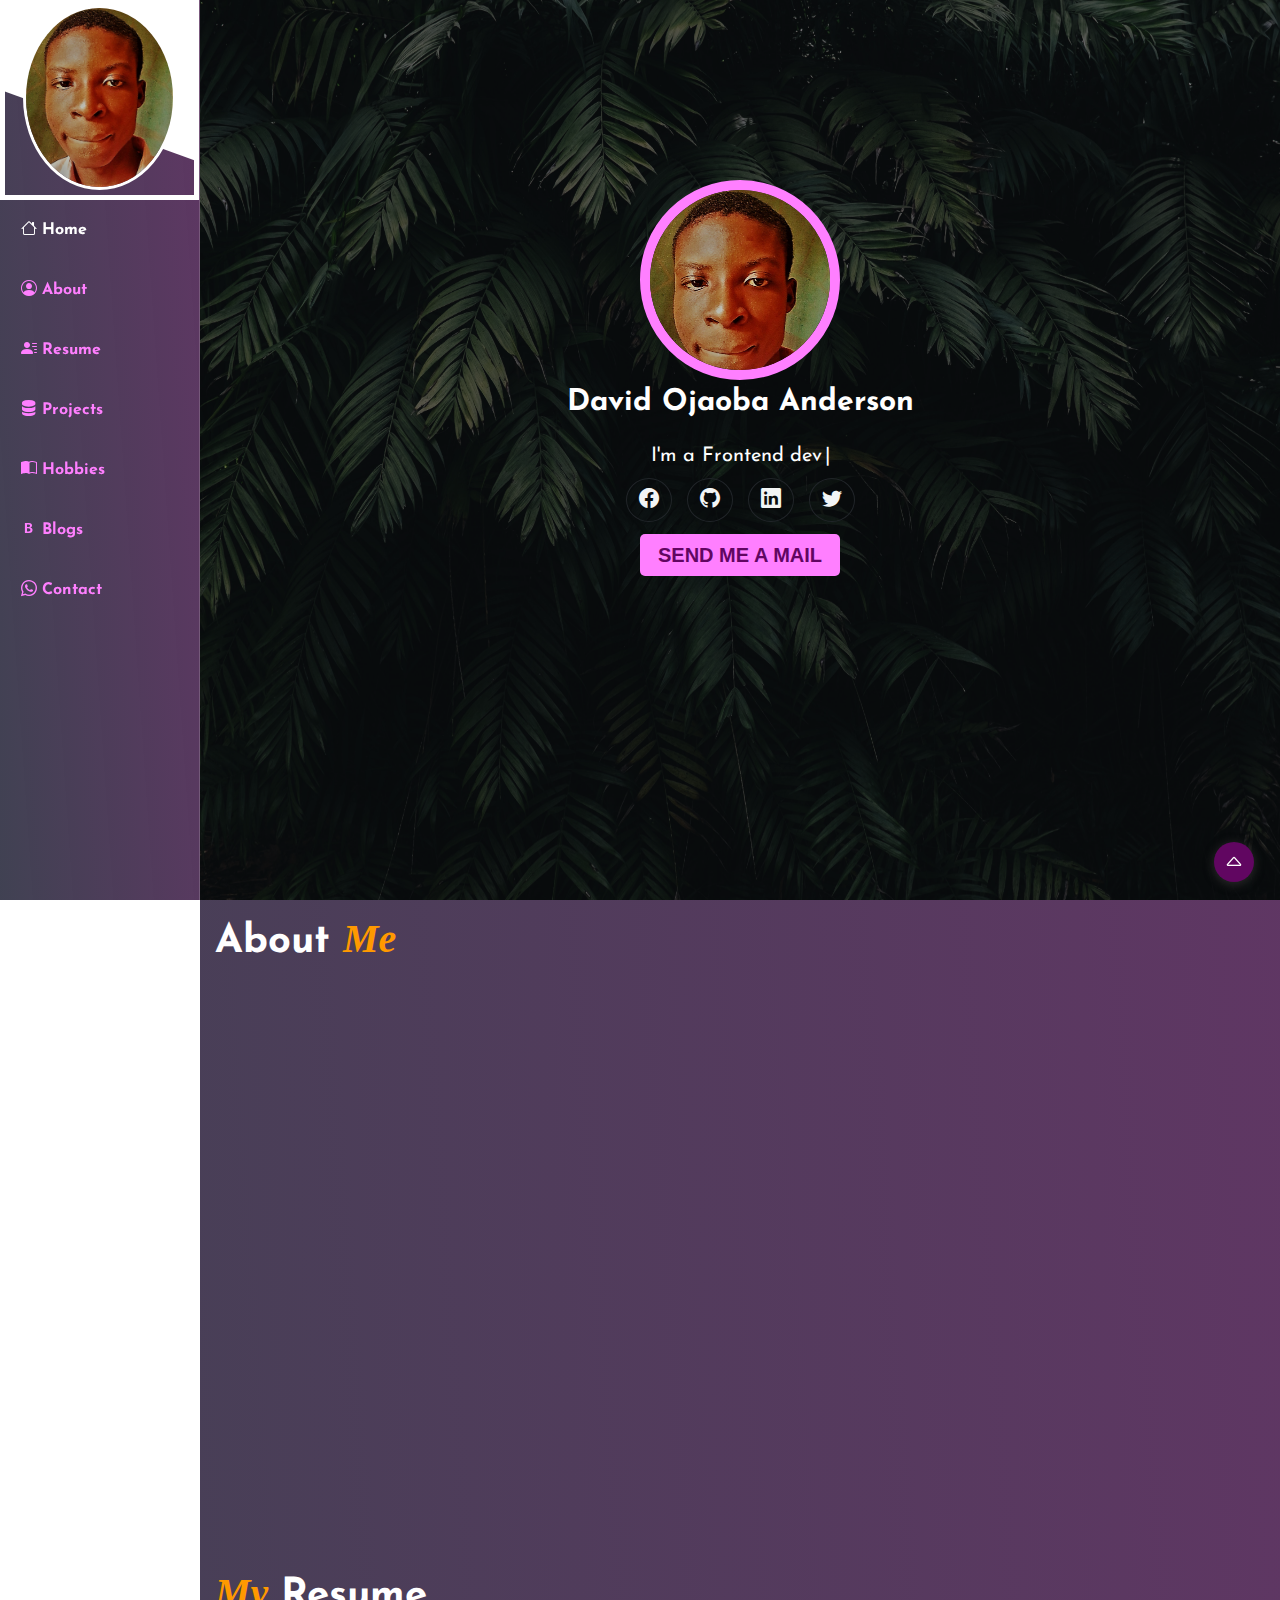
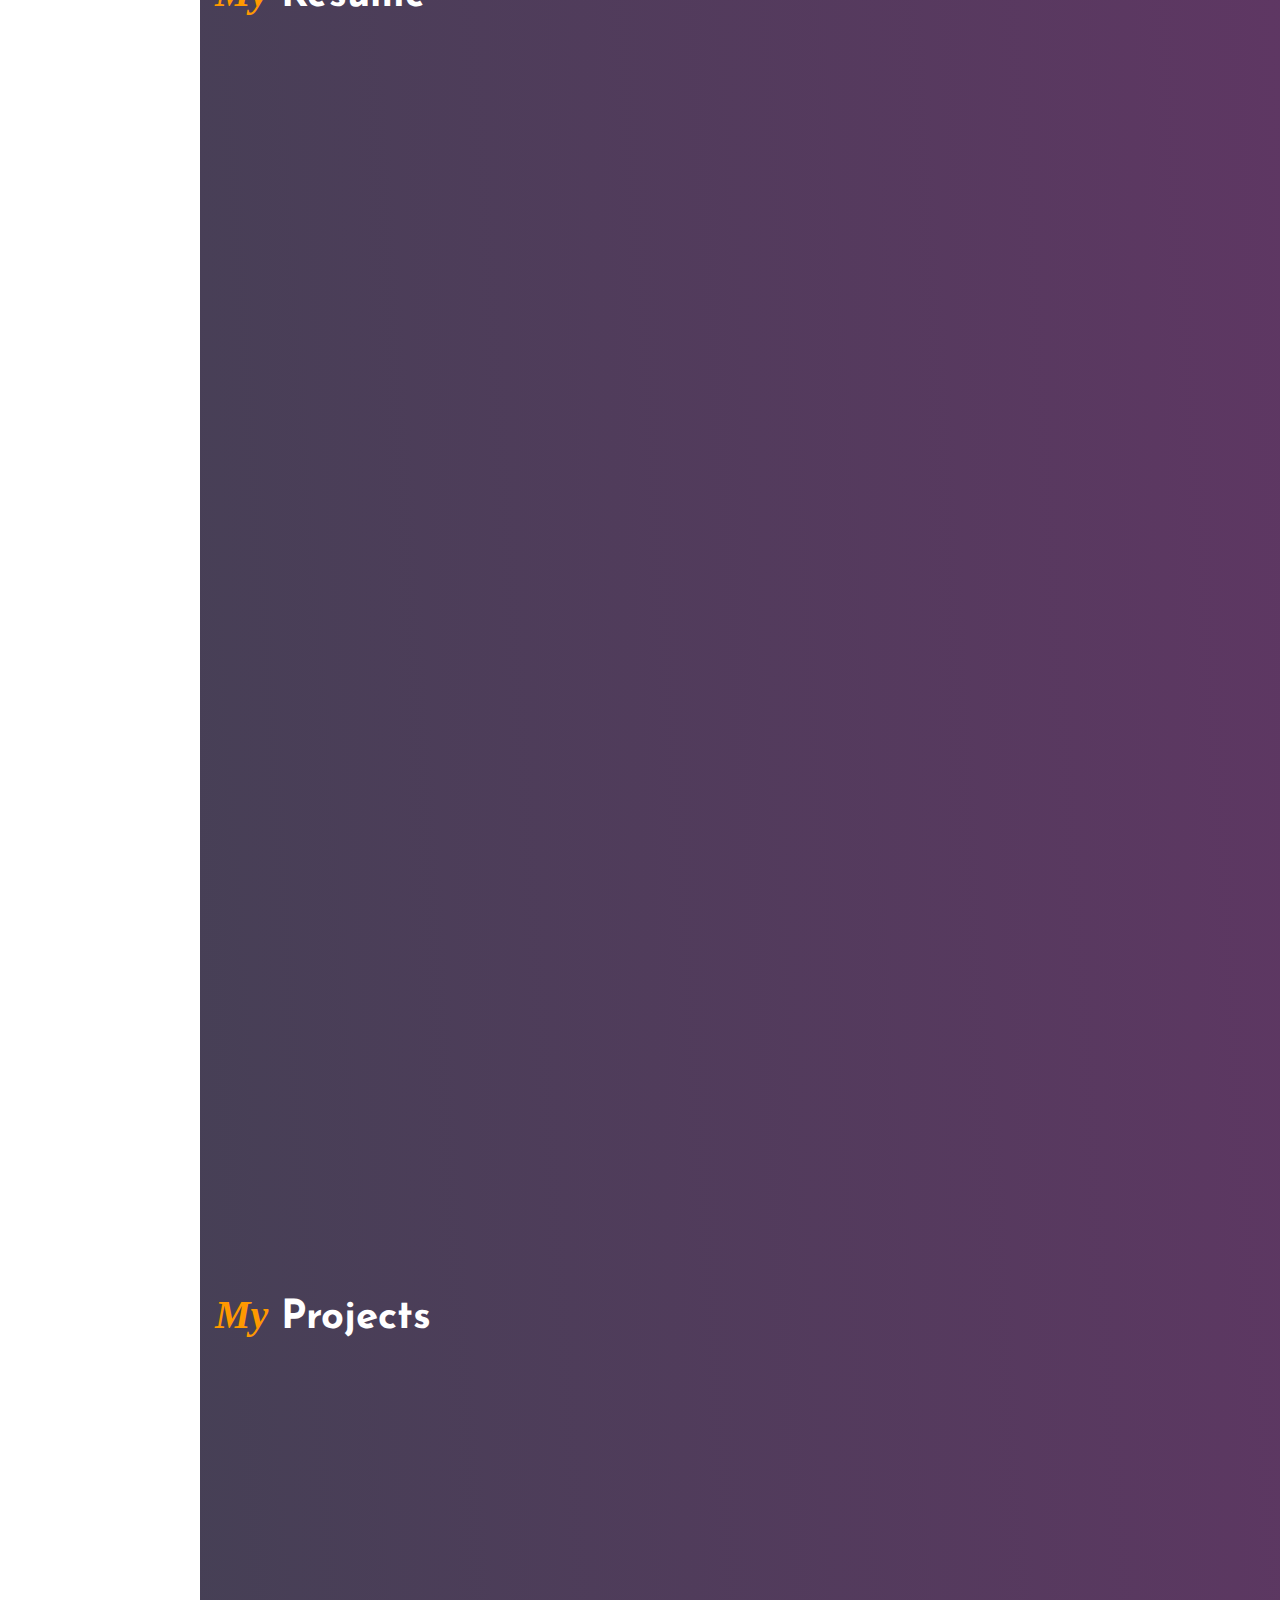
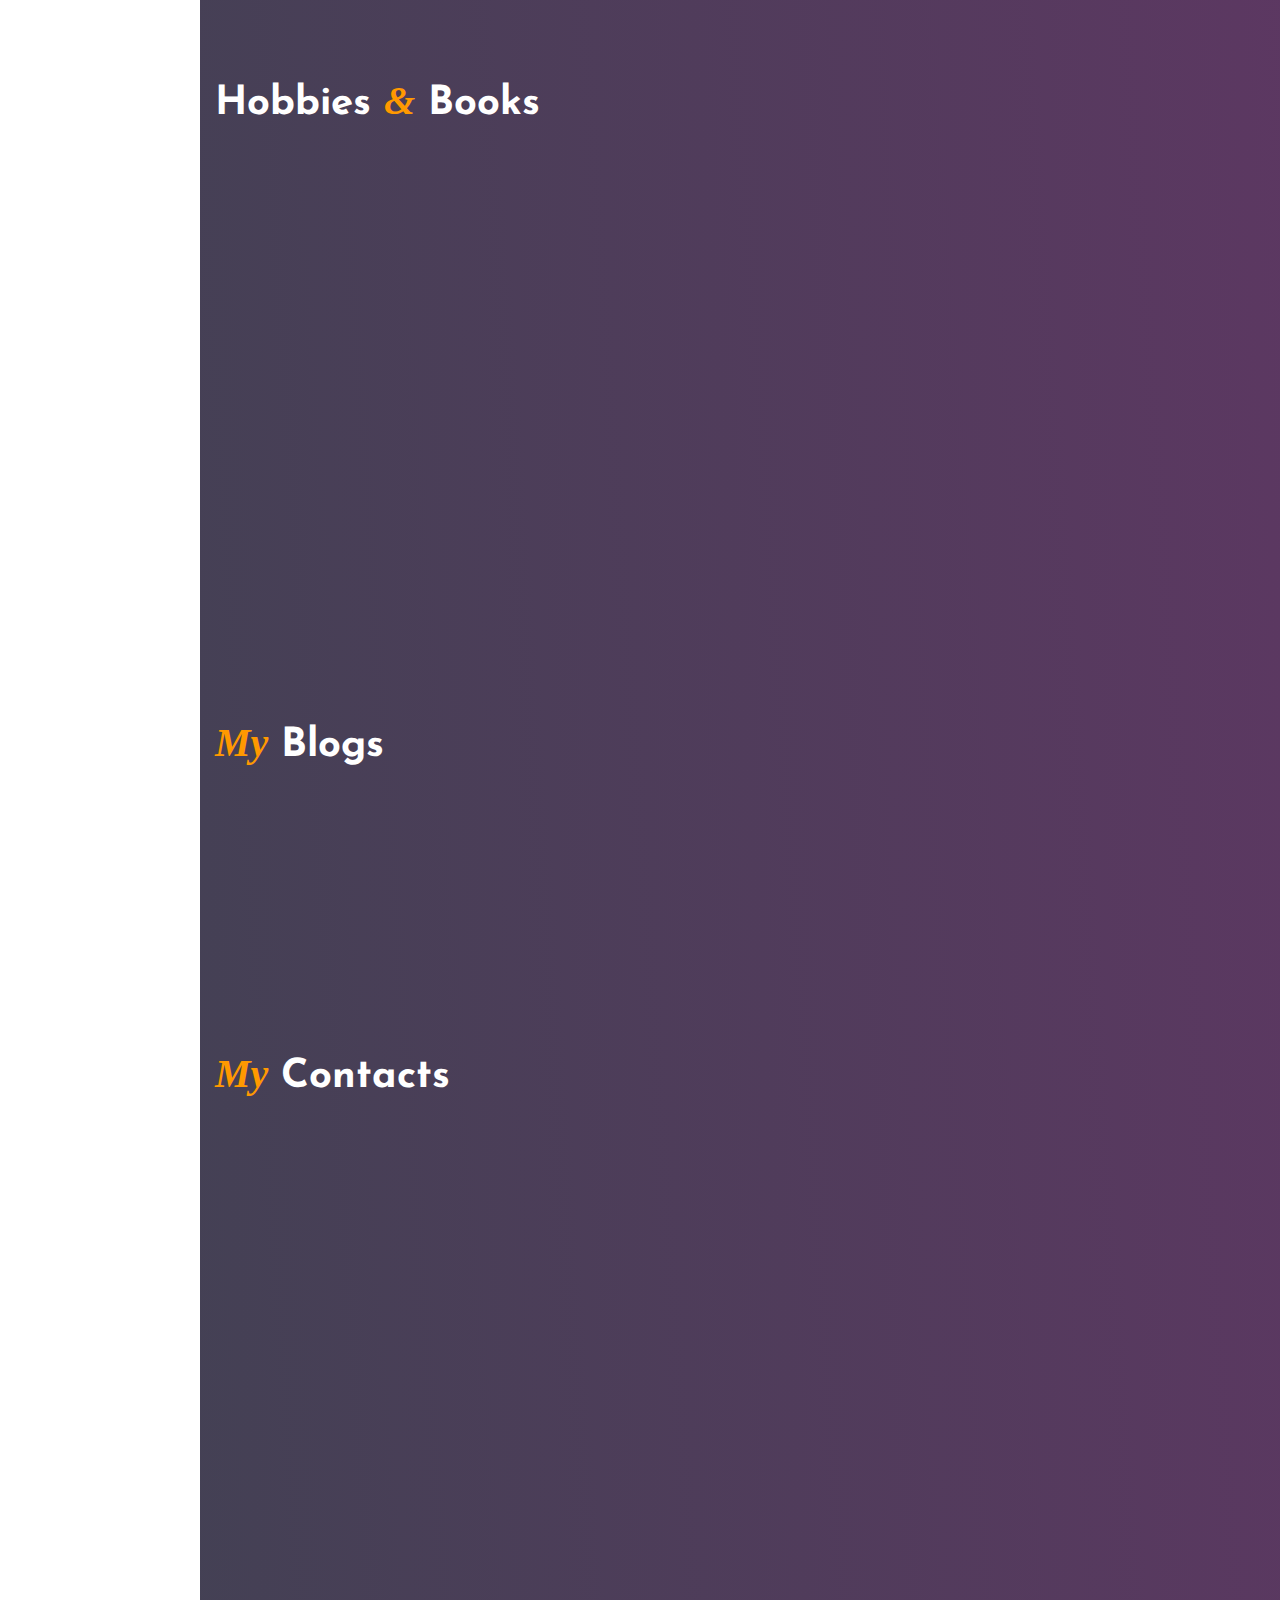
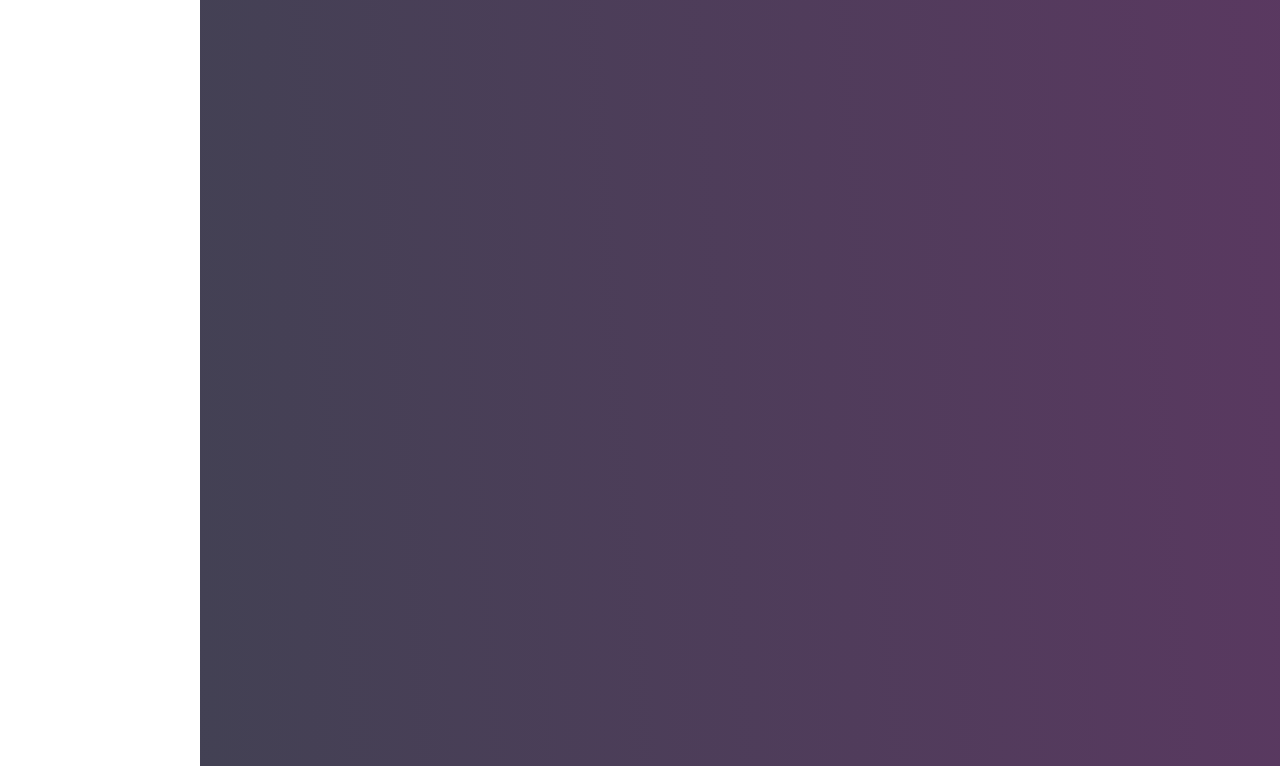
<file: index.html>
<!doctype html>
<html lang="en-us">
    <head>
        <meta charset="utf-8">
        <meta name="viewport" content="width=device-width, initial-scale=1">
        <meta http-equiv="X-UA-Compatible" content="IE=edge,chrome=1" />
        <script src="js/jquery.js"></script>
        <link rel="stylesheet" href="https://cdn.jsdelivr.net/npm/bootstrap@4.6.2/dist/css/bootstrap.min.css">
        <link rel="stylesheet" href="https://cdn.jsdelivr.net/npm/bootstrap-icons@1.10.3/font/bootstrap-icons.css">
        <link href="https://fonts.googleapis.com/css2?family=Roboto:wght@100&display=swap" rel="stylesheet">
        <script src="https://cdn.jsdelivr.net/npm/popper.js@1.16.1/dist/umd/popper.min.js"></script>
        <link rel="stylesheet" href="css/myWebpage.css">
        <link rel="stylesheet" href="css/animation.css">
        <link rel="apple-touch-icon" sizes="180x180" href="favicon_io/apple-touch-icon.png">
        <link rel="icon" type="image/png" sizes="32x32" href="favicon_io/favicon-32x32.png">
        <link rel="icon" type="image/png" sizes="16x16" href="favicon_io/favicon-16x16.png">
        <link rel="manifest" href="/site.webmanifest">
        <title rel="icon" >David Anderson</title>

    
    </head>
    <body data-spy="scroll" data-target="#myScrollspy" data-offset="1">
       

        

                <div class="container-fluid">
                  <div class="row">
                      <nav class="nave" id="myScrollspy">
                        <div class="side-card zoomIn">
                          <img src="pics/david picture.jpg" alt="David Anderson">
                        </div>
                        <div class="shape"></div>
                      <ul class="nav nav-pills flex-column">

                        <li class="nav-item slideIn">
                            <a class="nav-link" href="#home"><i class="bi bi-house"> </i> Home</a>
                          </li>

                        <li class="nav-item slideIn">
                          <a class="nav-link active" href="#aboutme"><i class="bi bi-person-circle"> </i> About</a>
                        </li>

                        <li class="nav-item slideIn">
                            <a class="nav-link" href="#resume"><i class="bi bi-person-lines-fill"> </i> Resume</a>
                          </li>

                          <li class="nav-item slideIn">
                            <a class="nav-link" href="#projects"><i class="bi bi-server"> </i> Projects</a>
                          </li>

                          <li class="nav-item slideIn">
                            <a class="nav-link" href="#hobbies"><i class="bi bi-book-half"> </i> Hobbies</a>
                          </li>

                          <li class="nav-item slideIn">
                            <a class="nav-link" href="#blog"><i class="bi bi-type-bold"> </i> Blogs</a>
                          </li>

                          <li class="nav-item slideIn">
                            <a class="nav-link" href="#contact"><i class="bi bi-whatsapp"> </i> Contact</a>
                          </li>

                      </ul>
                    </nav>
                    <div class="body">
                      <button type="button" class="btn  overflow-btn" id="menu"><i class="bi bi-list"></i></button>
                      <button type="button" class="btn  overflow-btn" id="back-to-top"><a href="#home" style="display: block;"><i class="bi bi-caret-up"></i></a></button>
           
                        <div id="home" class="header">
                          <img src="pics/pexels-cátia-matos.jpg" alt="green life background" class="header-bg">
                         <div class="cover">
                           <div class="card zoomIn">
                            <img src="pics/david picture.jpg" alt="David Anderson">
                           </div>
                           <p  class="name zoomIn" style="text-transform: capitalize;">David ojaoba anderson</p>
                           <span class="animated-text zoomIn">I'm a 
                            <span class="typewritedText"></span>
                          </span>
                           
                           <div class="links">
                            <a href="target" type="button" class="btn zoomIn"><i class="bi bi-facebook links-i"></i></a>
                           <a href="target" type="button" class="btn zoomIn" ><i class="bi bi-github links-i"></i></a>
                          <a href="target" type="button" class="btn zoomIn" ><i class="bi bi-linkedin links-i"></i></a>
                          <a href="target" type="button" class="btn zoomIn" ><i class="bi bi-twitter links-i"></i></a>
                          <br>
                         
                          <a type="btn" class="">
                            <span>
                            <b>Send me a mail</b> 
                            <i class="bi bi-envelope"></i>
                            </span>
                          </a>
                         
                        </div>
                            </div>
                        </div>   

                      <section id="aboutme">
                        <h1 >About <span>Me</span></h1>
                        <div class="big-container">
                        <img src="pics/david picture.jpg" class="aboutMeImg zoomIn " alt="David anderson" width="200"/>

                        <div class="slideIn content">If there's anything that will keep me going, its my curiosity and passion, <br>
                          I feel defeated when I back down, being a perfectionist I'll most likely keep at it until I get desired
                          results.
                        </div><br>
                        <div class="slideIn content">
                          <p class=""><i class="bi bi-envelope-at-fill"></i>  davidans2000@gmail.com</p>
                          <p class=""><i class="bi bi-geo-alt-fill"></i>  Lagos</p>
                          <p class=""><i class="bi bi-buildings-fill"></i>  University Of Lagos</p>
                          <p class=""><i class="bi bi-mortarboard-fill"></i>  Bsc. Political Science</p>
                        </div>
                        </div>
                     </section>

                      <section id="resume">
                        <h1><span>My</span> Resume</h1>
                        <div class="big-container">
                           <div class="slideIn content">
                             <h2>Education</h2>
                               <div class="card-flex zoomIn" >
                                 <span class="svgTitle"></span>
                                     <h4> Jan, 2020 - date</h4>
                                     <span class="svgHandle"></span>
                                        <p>
                                         BS.c Political Science University Of Lagos
                                        </p>
                               </div>
                           </div>
                           <div class="slideIn content">
                             <h2>Experience</h2>
                               <div class="card-flex zoomIn">
                                 <span class="svgTitle"></span>
                                   <h4> Mar, 2021 - Date</h4>
                                     <span class="svgHandle"></span>
                                      <p><b>Upwork </b> <span>Freelancer</span>
                                      </p>
                                </div>

                                <div class="card-flex zoomIn">
                                  <span class="svgTitle"></span>
                                    <h4> Mar - may 2020 </h4>
                                   
                                      <span class="svgHandle"></span>
                                       <p><b>Imade Technologies  </b>
                                        <span>Web development Instructor</span>
                                       </p>
                                 </div>
                            </div>
                            <!--languages-->
                            <div class="slideIn content">
                              <h2>Languages</h2>

                                <div class="card-flex zoomIn">
                                      <span class="svgHandle"></span>
                                       <p><b>HTML </b> <span>Great</span></p>
                                 </div>
                                 <div class="card-flex zoomIn">
                                  <span class="svgHandle"></span>
                                   <p><b>CSS </b> <span>Great</span></p>
                             </div>
                              <div class="card-flex zoomIn">
                                      <span class="svgHandle"></span>
                                       <p><b>JQuery </b> <span>Good</span></p>
                                 </div>
                                 <div class="card-flex zoomIn">
                                  <span class="svgHandle"></span>
                                   <p><b>Javascript </b> <span>Great</span></p>
                             </div>
                                <div class="card-flex zoomIn">
                                 <span class="svgHandle"></span>
                                  <p><b>TypeScript </b> <span>Basic</span></p>
                                 </div>
                                 <div class="card-flex zoomIn">
                                  <span class="svgHandle"></span>
                                   <p><b>C programming </b> <span>Basic</span></p>
                              </div>

                             </div>
                             <!--framework-->
                             <div class="slideIn content">
                              <h2>Framework</h2>

                                 <div class="card-flex zoomIn">
                                  <span class="svgHandle"></span>
                                   <p><b>Angular </b> <span>Good</span></p>
                             </div>
                              <div class="card-flex zoomIn">
                                      <span class="svgHandle"></span>
                                       <p><b>React Js </b> <span>Basic</span></p>
                                 </div>

                             </div>
                             <!--other tools-->
                             <div class="slideIn content">
                              <h2>Other Tools</h2>

                                <div class="card-flex zoomIn">
                                      <span class="svgHandle"></span>
                                       <p><b>Figma </b> <span>Basic</span></p>
                                 </div>
                                 <div class="card-flex zoomIn">
                                  <span class="svgHandle"></span>
                                   <p><b>Git </b> <span>Good</span></p>
                             </div>
                              <div class="card-flex zoomIn">
                                      <span class="svgHandle"></span>
                                       <p><b>Cordova </b> <span>Basic</span></p>
                                 </div>
                                 <div class="card-flex zoomIn">
                                  <span class="svgHandle"></span>
                                   <p><b>Illustrator </b> <span>Great</span></p>
                             </div>
                             <div class="card-flex zoomIn">
                              <span class="svgHandle"></span>
                               <p><b>Corel Draw </b> <span>Great</span></p>
                         </div>
                         <div class="card-flex zoomIn">
                                  <span class="svgHandle"></span>
                                   <p><b>Photoshop </b> <span>Basic</span></p>
                             </div>

                             </div>
                             <!--knowledge-->
                             <div class="slideIn content">
                              <h2>knowledge</h2>

                                <div class="card-flex zoomIn">
                                      <span class="svgHandle"></span>
                                       <p><b> Shell (CLI) </b> </p>
                                 </div>
                                 <div class="card-flex zoomIn">
                                  <span class="svgHandle"></span>
                                   <p><b>Operating System (Windows and Ubuntu) </b> </p>
                             </div>
                              

                             </div>

                        </div>
                      </section>
                      <section id="projects">
                        <h1><span>My</span> Projects</h1>
                        <div class="project-window">

                        <div class="zoomIn content">
                          <a href="#">
                          <img src="pics/david picture.jpg" alt="alt-tetxt"/>
                         <p>
                              Javascript Calculator
                         </p>
                          </a>
                        </div>

                        <div class="zoomIn content">
                          <a href="#">
                          <img src="pics/david picture.jpg" alt="alt-tetxt"/>
                         <p>
                              Game of Matrix
                         </p>
                          </a>
                        </div>

                        <div class="zoomIn content">
                          <a href="#">
                          <img src="pics/david picture.jpg" alt="alt-tetxt"/>
                         <p>
                              Mini Ecomerce Website with Angular
                         </p>
                          </a>
                        </div>

                        <div class="zoomIn content">
                          <a href="#">
                          <img src="pics/david picture.jpg" alt="alt-tetxt"/>
                         <p>
                              URL Tracker extension for browsers
                         </p>
                          </a>
                        </div>

                        <div class="zoomIn content">
                          <a href="#">
                          <img src="pics/david picture.jpg" alt="alt-tetxt"/>
                         <p>
                             Tik Tak Toe
                         </p>
                          </a>
                        </div>

                        </div>
                      
                      </section>

                      <section id="hobbies">
                        <h1>Hobbies <span>&</span> Books</h1>
                        <div class="hobbies-holder">
                          <div class="slideIn content">
                            <h2>Hobbies</h2>

                              <div class="hobbies-flex zoomIn">
                                    <span class="svgHandle"></span>
                                     <p>coding</p>
                               </div>
                               <div class="hobbies-flex zoomIn">
                                <span class="svgHandle"></span>
                                 <p>reading</p>
                           </div>
                           <div class="hobbies-flex zoomIn">
                            <span class="svgHandle"></span>
                             <p>designing</p>
                       </div>
                       <div class="hobbies-flex zoomIn">
                        <span class="svgHandle"></span>
                         <p>watching movies</p>
                   </div>
                           </div>

                           <div class="slideIn content">
                            <h2>Books</h2>

                              <div class="hobbies-flex zoomIn">
                                    <span class="svgHandle"></span>
                                     <a href="#">21 Irefutable Laws of Leadership - John Maxwell</a>
                               </div>
                               <div class="hobbies-flex zoomIn">
                                <span class="svgHandle"></span>
                                 <a href="#">Think and Grow Rich</a>
                           </div>
                           <div class="hobbies-flex zoomIn">
                            <span class="svgHandle"></span>
                             <a href="#">Radical Cross - A.W Tozer</a>
                       </div>
                       
                              
                           </div>

                        </div>
                      </section>

                      <section id="blog">
                        <h1><span>My</span> Blogs</h1>
                        <div class="slideIn content">
                           <div class="project-window">
                            <span class="project-item">1</span>
                            <span class="project-item">2</span>
                            <span class="project-item">3</span>
                            <span class="project-item">4</span>
                            <span class="project-item">5</span>
                          </div>
                        </div>
                      </section>

                      <section id="contact">
                        <h1><span>My</span> Contacts </h1>
                        <div class="contact-holder">

                        <div class="slideIn content">
                         <a href="#"><i class="bi bi-twitter"></i>
                        <p>davidans</p>
                        </a>
                        </div>

                        <div class="slideIn content">
                          <a href="#"><i class="bi bi-facebook"></i>
                            <p>davidans</p>
                          </a>
                         </div>

                         <div class="slideIn content">
                          <a href="https://linkedin.com/in/danderson2000"><i class="bi bi-linkedin"></i><p>davidans</p></a>
                         </div>

                         <div class="slideIn content">
                          <a href="https://whatsapp.com/dl/"><i class="bi bi-whatsapp"></i><p>Chat me</p></a>
                         </div>

                         <div class="slideIn content">
                          <a href="#"><i class="bi bi-envelope-at-fill"></i><p>davidans</p></a>
                         </div>
 
 
                        </div>
                      </section>

        
                       </div>
                  </div>
                </div>
    

    </body>
    <script src="https://cdn.jsdelivr.net/npm/bootstrap@4.6.2/dist/js/bootstrap.bundle.min.js"></script>
    <script src="js/scrollfade-0.1.js"></script>
    <script src="js/typewriter.js"></script>
    <script src="js/myWebpage.js"></script>
</html>
</file>
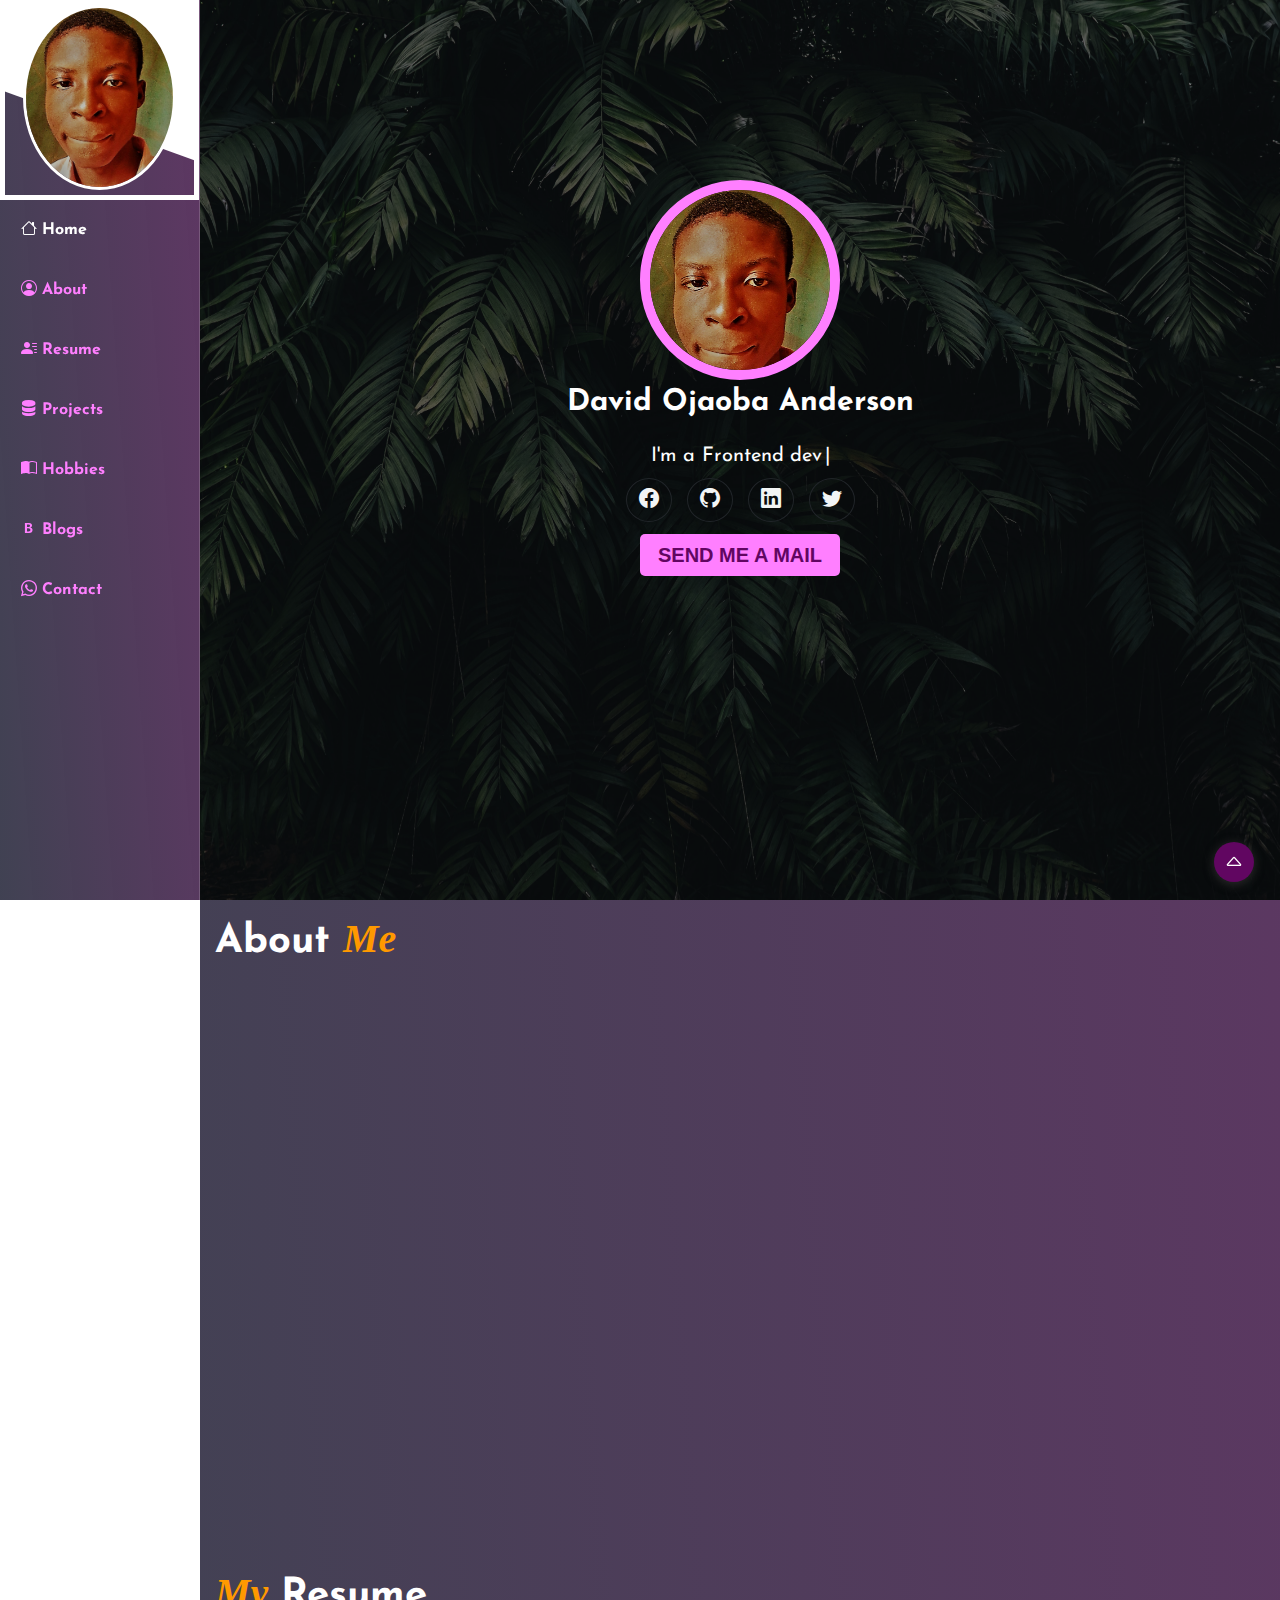
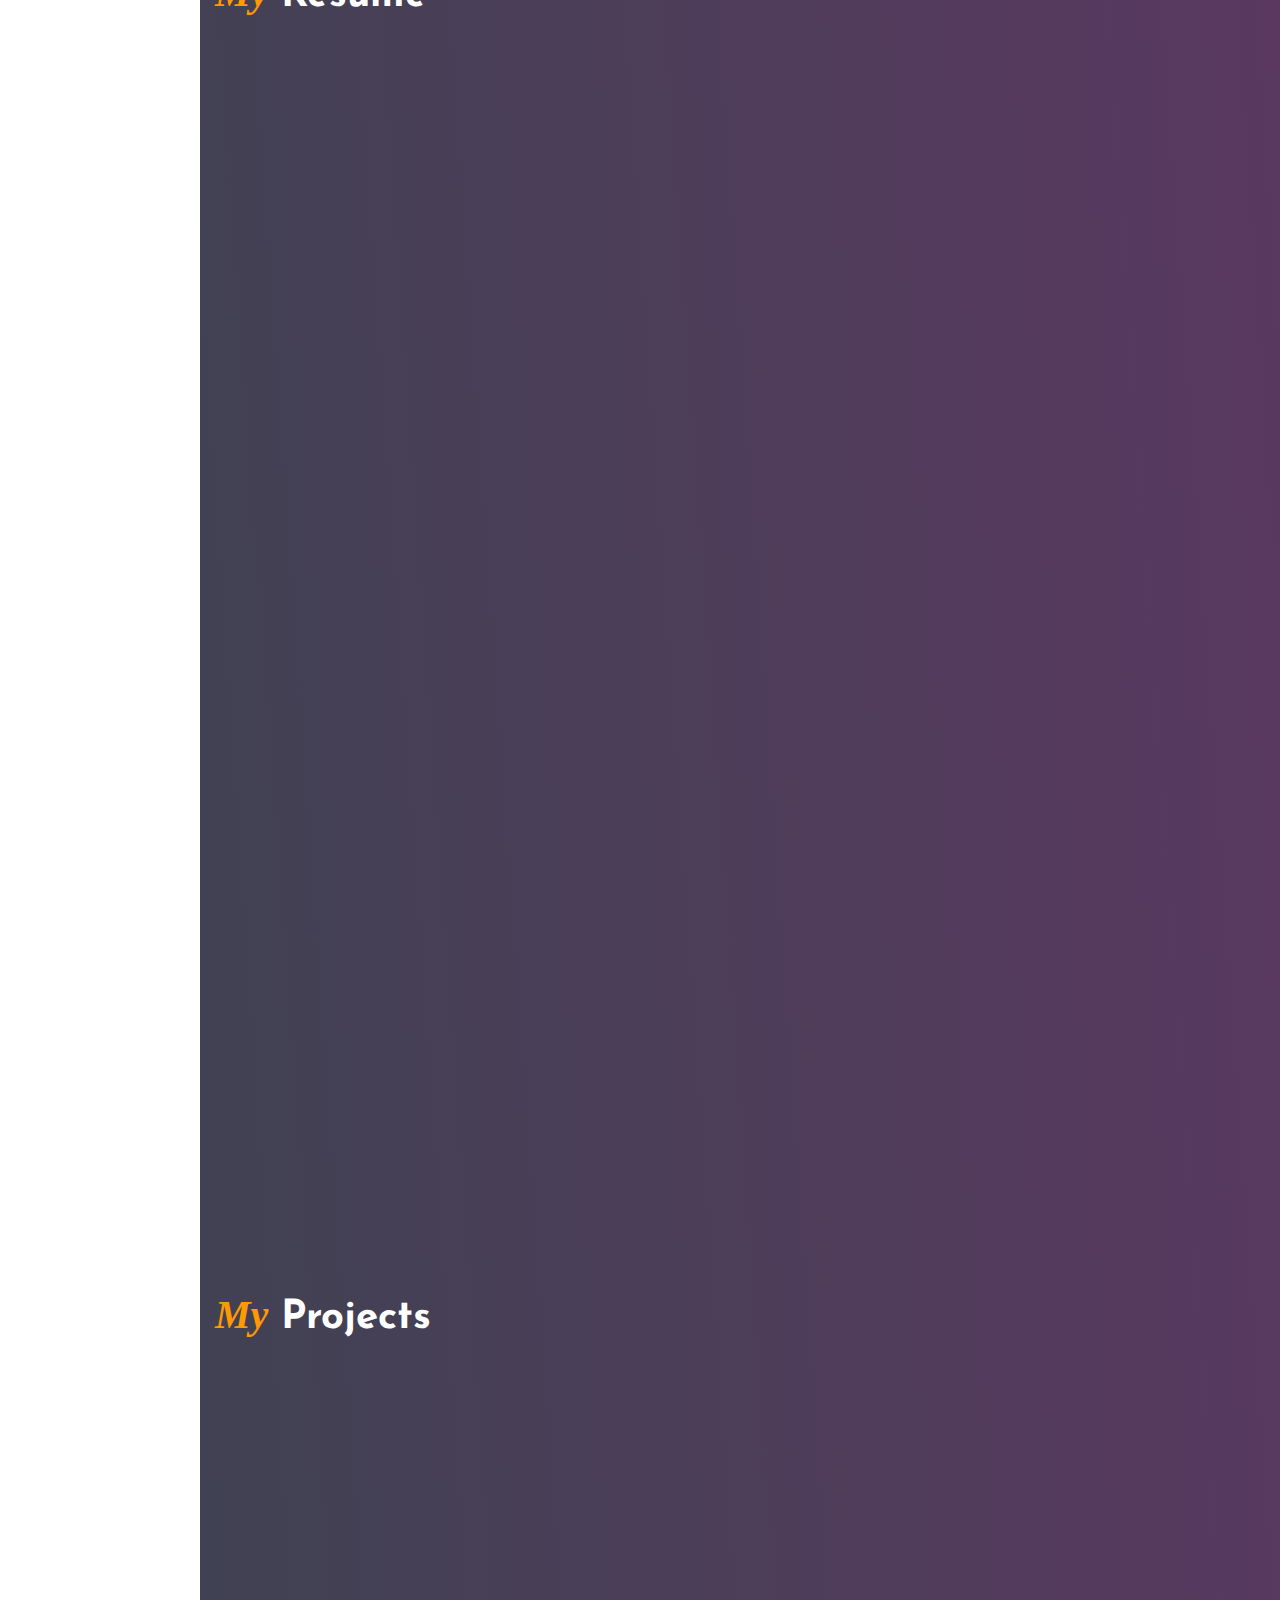
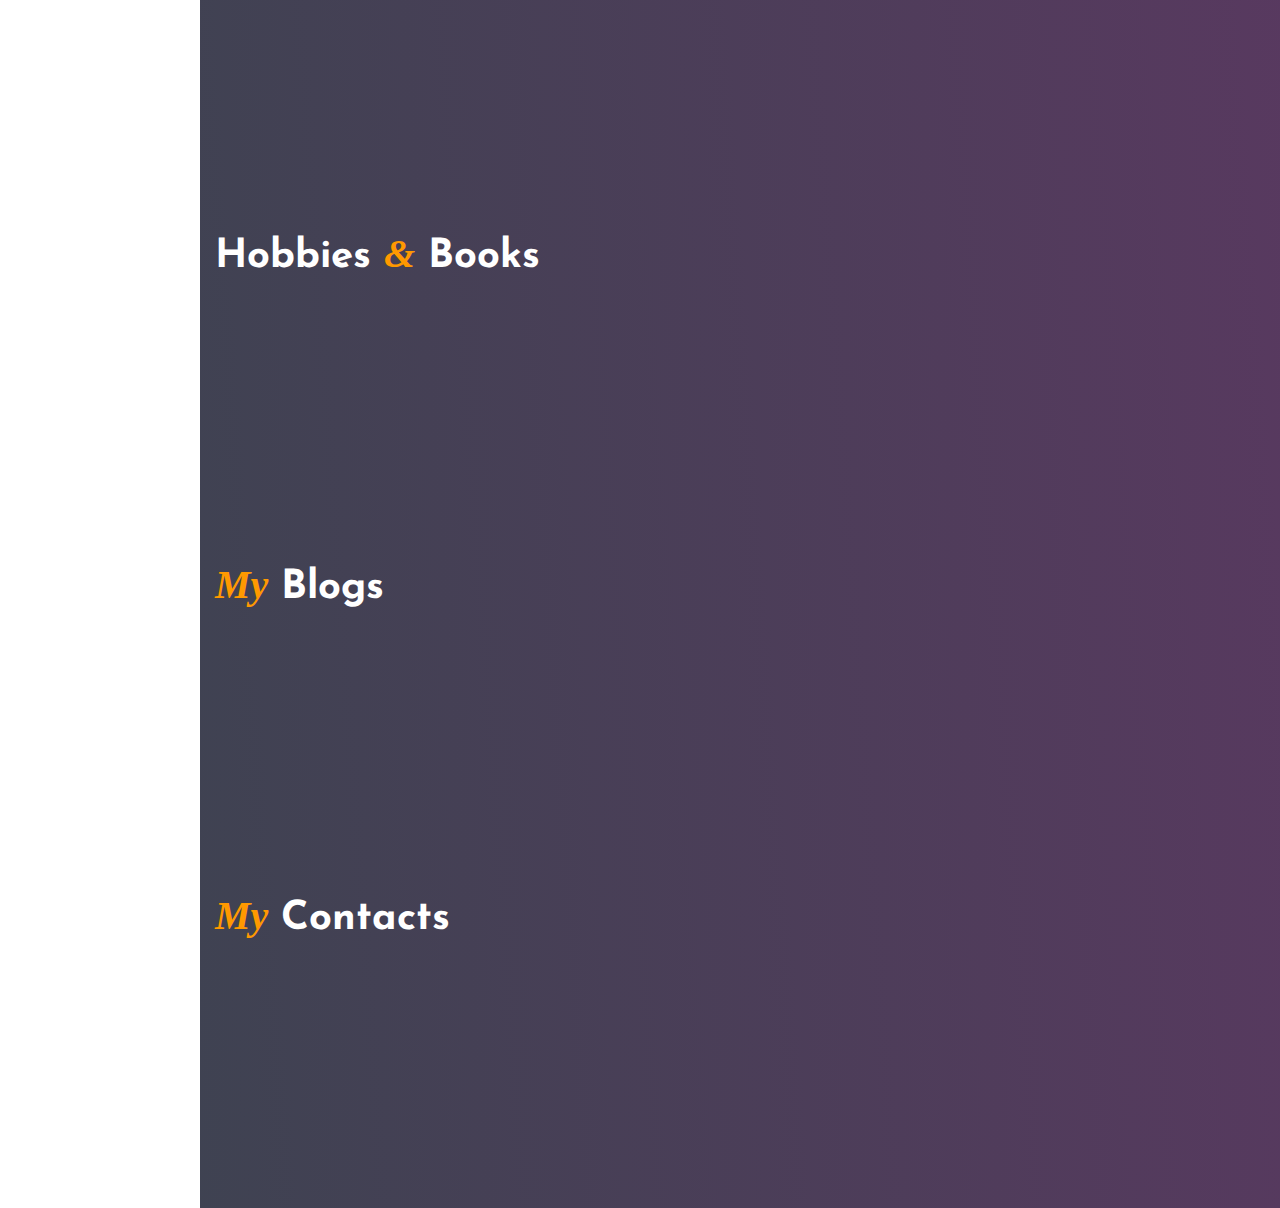
<file: myWebpage.html>
<!doctype html>
<html lang="en-us">
    <head>
        <meta charset="utf-8">
        <meta name="viewport" content="width=device-width, initial-scale=1">
        <meta http-equiv="X-UA-Compatible" content="IE=edge,chrome=1" />
        <script src="js/jquery.js"></script>
        <link rel="stylesheet" href="https://cdn.jsdelivr.net/npm/bootstrap@4.6.2/dist/css/bootstrap.min.css">
        <link rel="stylesheet" href="https://cdn.jsdelivr.net/npm/bootstrap-icons@1.10.3/font/bootstrap-icons.css">
        <link href="https://fonts.googleapis.com/css2?family=Roboto:wght@100&display=swap" rel="stylesheet">
        <script src="https://cdn.jsdelivr.net/npm/popper.js@1.16.1/dist/umd/popper.min.js"></script>
        <link rel="stylesheet" href="css/myWebpage.css">
        <link rel="stylesheet" href="css/animation.css">
        <link>
        <title rel="icon" >David Anderson</title>

    
    </head>
    <body data-spy="scroll" data-target="#myScrollspy" data-offset="1">
       

        

                <div class="container-fluid">
                  <div class="row">
                      <nav class="nave" id="myScrollspy">
                        <div class="side-card zoomIn">
                          <img src="pics/david picture.jpg" alt="David Anderson">
                        </div>
                        <div class="shape"></div>
                      <ul class="nav nav-pills flex-column">

                        <li class="nav-item slideIn">
                            <a class="nav-link" href="#home"><i class="bi bi-house"> </i> Home</a>
                          </li>

                        <li class="nav-item slideIn">
                          <a class="nav-link active" href="#aboutme"><i class="bi bi-person-circle"> </i> About</a>
                        </li>

                        <li class="nav-item slideIn">
                            <a class="nav-link" href="#resume"><i class="bi bi-person-lines-fill"> </i> Resume</a>
                          </li>

                          <li class="nav-item slideIn">
                            <a class="nav-link" href="#projects"><i class="bi bi-server"> </i> Projects</a>
                          </li>

                          <li class="nav-item slideIn">
                            <a class="nav-link" href="#hobbies"><i class="bi bi-book-half"> </i> Hobbies</a>
                          </li>

                          <li class="nav-item slideIn">
                            <a class="nav-link" href="#blog"><i class="bi bi-type-bold"> </i> Blogs</a>
                          </li>

                          <li class="nav-item slideIn">
                            <a class="nav-link" href="#contact"><i class="bi bi-whatsapp"> </i> Contact</a>
                          </li>

                      </ul>
                    </nav>
                    <div class="body">
                      <button type="button" class="btn  overflow-btn" id="menu"><i class="bi bi-list"></i></button>
                      <button type="button" class="btn  overflow-btn" id="back-to-top"><a href="#home" style="display: block;"><i class="bi bi-caret-up"></i></a></button>
           
                        <div id="home" class="header">
                          <img src="pics/pexels-cátia-matos.jpg" alt="green life background" class="header-bg">
                         <div class="cover">
                           <div class="card zoomIn">
                            <img src="pics/david picture.jpg" alt="David Anderson">
                           </div>
                           <p  class="name zoomIn" style="text-transform: capitalize;">David ojaoba anderson</p>
                           <span class="animated-text zoomIn">I'm a 
                            <span class="typewritedText"></span>
                          </span>
                           
                           <div class="links">
                            <a href="target" type="button" class="btn zoomIn"><i class="bi bi-facebook links-i"></i></a>
                           <a href="target" type="button" class="btn zoomIn" ><i class="bi bi-github links-i"></i></a>
                          <a href="target" type="button" class="btn zoomIn" ><i class="bi bi-linkedin links-i"></i></a>
                          <a href="target" type="button" class="btn zoomIn" ><i class="bi bi-twitter links-i"></i></a>
                          <br>
                         
                          <a type="btn" class="">
                            <span>
                            <b>Send me a mail</b> 
                            <i class="bi bi-envelope"></i>
                            </span>
                          </a>
                         
                        </div>
                            </div>
                        </div>   

                      <section id="aboutme">
                        <h1 >About <span>Me</span></h1>
                        <div class="big-container">
                        <img src="pics/david picture.jpg" class="aboutMeImg zoomIn " alt="David anderson" width="200"/>

                        <div class="slideIn content">If there's anything that will keep me going its my curiosity and passion
                        </div><br>
                        <div class="slideIn content">
                          <p class=""><i class="bi bi-envelope-at-fill"></i>  davidans2000@gmail.com</p>
                          <p class=""><i class="bi bi-geo-alt-fill"></i>  Lagos</p>
                          <p class=""><i class="bi bi-buildings-fill"></i>  University Of Lagos</p>
                          <p class=""><i class="bi bi-mortarboard-fill"></i>  Bsc. Political Science</p>
                        </div>
                        </div>
                     </section>

                      <section id="resume">
                        <h1><span>My</span> Resume</h1>
                        <div class="big-container">
                           <div class="slideIn content">
                             <h2>Education</h2>
                               <div class="card-flex zoomIn" >
                                 <span class="svgTitle"></span>
                                     <h4> Jan, 2020 - date</h4>
                                     <span class="svgHandle"></span>
                                        <p>
                                         BS.c Political Science University Of Lagos
                                        </p>
                               </div>
                           </div>
                           <div class="slideIn content">
                             <h2>Experience</h2>
                               <div class="card-flex zoomIn">
                                 <span class="svgTitle"></span>
                                   <h4> Mar, 2021 - Date</h4>
                                     <span class="svgHandle"></span>
                                      <p><b>Upwork </b> <span>Freelancer</span>
                                      </p>
                                </div>

                                <div class="card-flex zoomIn">
                                  <span class="svgTitle"></span>
                                    <h4> Mar - may 2020 </h4>
                                   
                                      <span class="svgHandle"></span>
                                       <p><b>Imade Technologies  </b>
                                        <span>Web development Instructor</span>
                                       </p>
                                 </div>
                            </div>
                            <!--languages-->
                            <div class="slideIn content">
                              <h2>Languages</h2>

                                <div class="card-flex zoomIn">
                                      <span class="svgHandle"></span>
                                       <p><b>HTML </b> <span>Great</span></p>
                                 </div>
                                 <div class="card-flex zoomIn">
                                  <span class="svgHandle"></span>
                                   <p><b>CSS </b> <span>Great</span></p>
                             </div>
                              <div class="card-flex zoomIn">
                                      <span class="svgHandle"></span>
                                       <p><b>JQuery </b> <span>Good</span></p>
                                 </div>
                                 <div class="card-flex zoomIn">
                                  <span class="svgHandle"></span>
                                   <p><b>Javascript </b> <span>Great</span></p>
                             </div>
                                <div class="card-flex zoomIn">
                                 <span class="svgHandle"></span>
                                  <p><b>TypeScript </b> <span>Basic</span></p>
                                 </div>
                                 <div class="card-flex zoomIn">
                                  <span class="svgHandle"></span>
                                   <p><b>C programming </b> <span>Basic</span></p>
                              </div>

                             </div>
                             <!--framework-->
                             <div class="slideIn content">
                              <h2>Framework</h2>

                                 <div class="card-flex zoomIn">
                                  <span class="svgHandle"></span>
                                   <p><b>Angular </b> <span>Good</span></p>
                             </div>
                              <div class="card-flex zoomIn">
                                      <span class="svgHandle"></span>
                                       <p><b>React Js </b> <span>Basic</span></p>
                                 </div>

                             </div>
                             <!--other tools-->
                             <div class="slideIn content">
                              <h2>Other Tools</h2>

                                <div class="card-flex zoomIn">
                                      <span class="svgHandle"></span>
                                       <p><b>Figma </b> <span>Basic</span></p>
                                 </div>
                                 <div class="card-flex zoomIn">
                                  <span class="svgHandle"></span>
                                   <p><b>Git </b> <span>Good</span></p>
                             </div>
                              <div class="card-flex zoomIn">
                                      <span class="svgHandle"></span>
                                       <p><b>Cordova </b> <span>Basic</span></p>
                                 </div>
                                 <div class="card-flex zoomIn">
                                  <span class="svgHandle"></span>
                                   <p><b>Illustrator </b> <span>Great</span></p>
                             </div>
                             <div class="card-flex zoomIn">
                              <span class="svgHandle"></span>
                               <p><b>Corel Draw </b> <span>Great</span></p>
                         </div>
                         <div class="card-flex zoomIn">
                                  <span class="svgHandle"></span>
                                   <p><b>Photoshop </b> <span>Basic</span></p>
                             </div>

                             </div>
                             <!--knowledge-->
                             <div class="slideIn content">
                              <h2>knowledge</h2>

                                <div class="card-flex zoomIn">
                                      <span class="svgHandle"></span>
                                       <p><b> Shell (CLI) </b> </p>
                                 </div>
                                 <div class="card-flex zoomIn">
                                  <span class="svgHandle"></span>
                                   <p><b>Operating System (Windows and Ubuntu) </b> </p>
                             </div>
                              

                             </div>

                        </div>
                      </section>
                      <section id="projects">
                        <h1><span>My</span> Projects</h1>
                        <div class="slideIn content">
                          <div class="project-roller">
                          <div class="project-window">
                            <span class="project-item">1</span>
                            <span class="project-item">2</span>
                            <span class="project-item">3</span>
                            <span class="project-item">4</span>
                            <span class="project-item">5</span>
                          </div>
                            <button onclick="showPrev()"><i class="bi bi-caret-left"></i></button>
                            <button onclick="showNext()"><i class="bi bi-caret-right"></i></button>
                         
                        </div>
                        </div>
                      </section>

                      <section id="hobbies">
                        <h1>Hobbies <span>&</span> Books</h1>
                        <div class="slideIn content">Try to scroll this page and look at the menu while scrolling!</div>
                      </section>

                      <section id="blog">
                        <h1><span>My</span> Blogs</h1>
                        <div class="slideIn content">Try to scroll this page and look at the menu while scrolling!</div>
                      </section>

                      <section id="contact">
                        <h1><span>My</span> Contacts </h1>
                        <div class="slideIn content">Try to scroll this page and look at the menu while scrolling!</div>
                      </section>

        
                       </div>
                  </div>
                </div>
    

    </body>
    <script src="https://cdn.jsdelivr.net/npm/bootstrap@4.6.2/dist/js/bootstrap.bundle.min.js"></script>
    <script src="js/scrollfade-0.1.js"></script>
    <script src="js/typewriter.js"></script>
    <script src="js/myWebpage.js"></script>
</html>
</file>
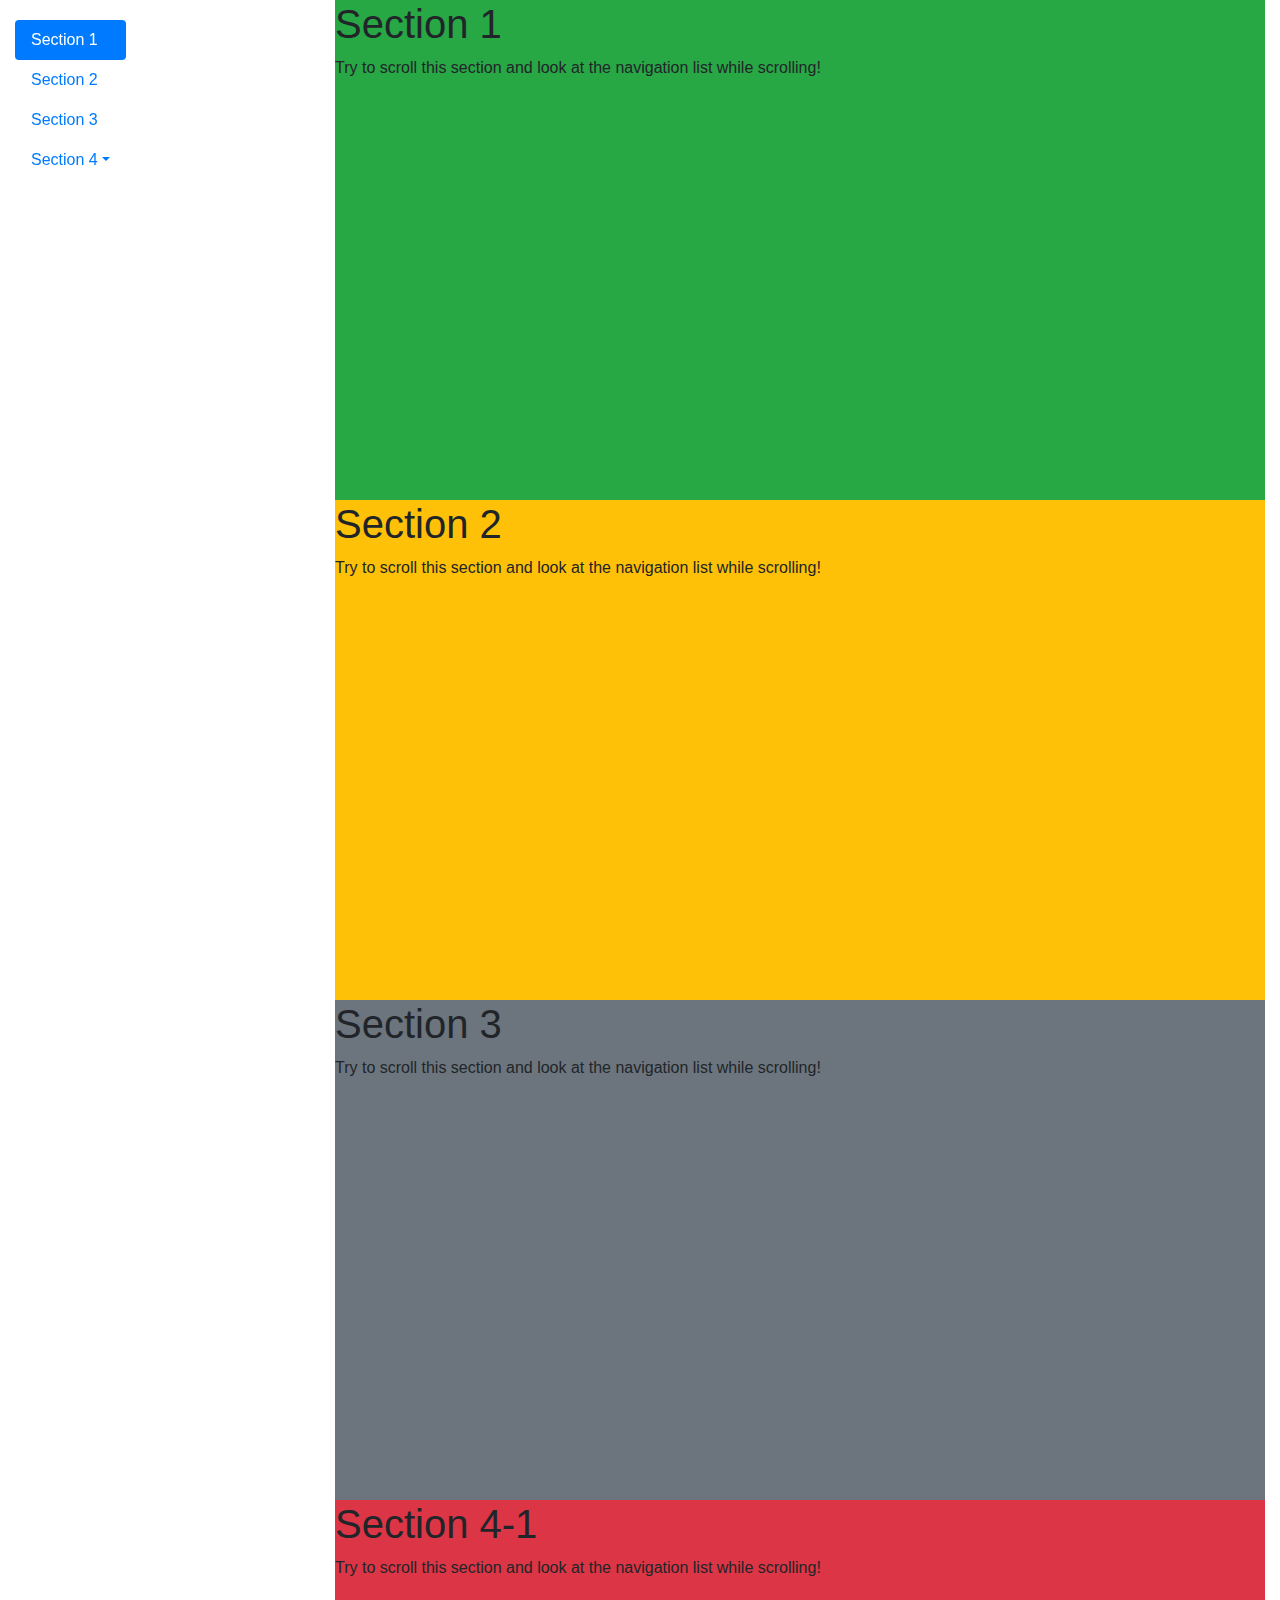
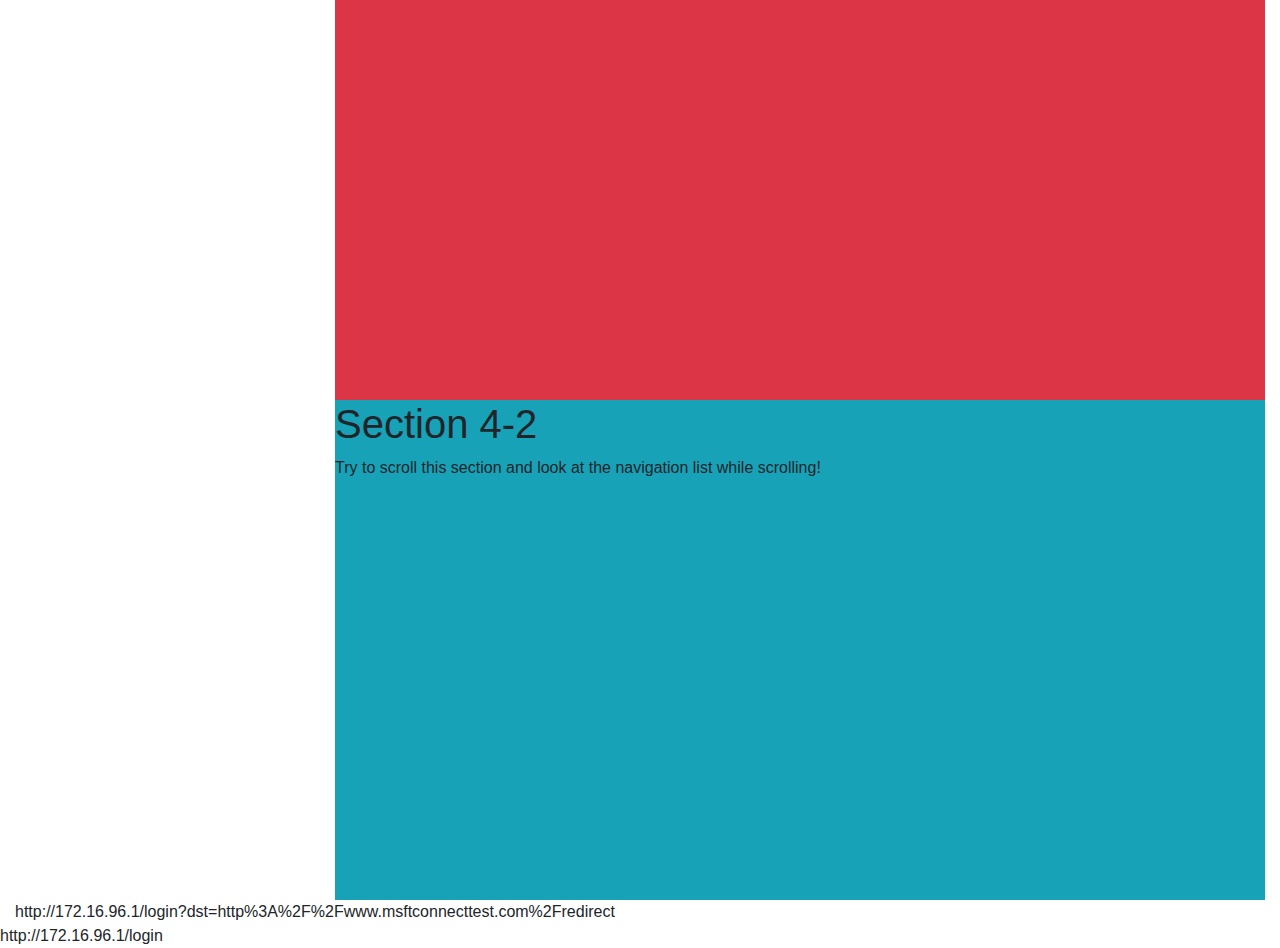
<file: text.html>
<!DOCTYPE html>
<html lang="en">
<head>
  <title>Bootstrap Example</title>
  <meta charset="utf-8">
  <meta name="viewport" content="width=device-width, initial-scale=1">
  <link rel="stylesheet" href="https://cdn.jsdelivr.net/npm/bootstrap@4.6.2/dist/css/bootstrap.min.css">
  <script src="https://cdn.jsdelivr.net/npm/jquery@3.6.1/dist/jquery.slim.min.js"></script>
  <script src="https://cdn.jsdelivr.net/npm/popper.js@1.16.1/dist/umd/popper.min.js"></script>
  <script src="https://cdn.jsdelivr.net/npm/bootstrap@4.6.2/dist/js/bootstrap.bundle.min.js"></script>
  <style>
  body {
    position: relative;
  }
  ul.nav-pills {
    top: 20px;
    position: fixed;
  }
  div.col-8 div {
    height: 500px;
  }
  </style>
</head>
<body data-spy="scroll" data-target="#myScrollspy" data-offset="1">

<div class="container-fluid">
  <div class="row">
    <nav class="col-sm-3 col-4" id="myScrollspy">
      <ul class="nav nav-pills flex-column">
        <li class="nav-item">
          <a class="nav-link active" href="#section1">Section 1</a>
        </li>
        <li class="nav-item">
          <a class="nav-link" href="#section2">Section 2</a>
        </li>
        <li class="nav-item">
          <a class="nav-link" href="#section3">Section 3</a>
        </li>
        <li class="nav-item dropdown">
          <a class="nav-link dropdown-toggle" data-toggle="dropdown" href="#">Section 4</a>
          <div class="dropdown-menu">
            <a class="dropdown-item" href="#section41">Link 1</a>
            <a class="dropdown-item" href="#section42">Link 2</a>
          </div>
        </li>
      </ul>
    </nav>
    <div class="col-sm-9 col-8">
      <div id="section1" class="bg-success">    
        <h1>Section 1</h1>
        <p>Try to scroll this section and look at the navigation list while scrolling!</p>
      </div>
      <div id="section2" class="bg-warning"> 
        <h1>Section 2</h1>
        <p>Try to scroll this section and look at the navigation list while scrolling!</p>
      </div>        
      <div id="section3" class="bg-secondary">         
        <h1>Section 3</h1>
        <p>Try to scroll this section and look at the navigation list while scrolling!</p>
      </div>
      <div id="section41" class="bg-danger">         
        <h1>Section 4-1</h1>
        <p>Try to scroll this section and look at the navigation list while scrolling!</p>
      </div>      
      <div id="section42" class="bg-info">         
        <h1>Section 4-2</h1>
        <p>Try to scroll this section and look at the navigation list while scrolling!</p>
      </div>
    </div>
  </div>http://172.16.96.1/login?dst=http%3A%2F%2Fwww.msftconnecttest.com%2Fredirect
</div>
http://172.16.96.1/login
</body>
</html>
</file>
<file: css/myWebpage.css>
@import url('https://fonts.googleapis.com/css2?family=Josefin+Sans:wght@300;400&display=swap');

body{
    margin: 0;
    overflow-x: ;
    color:white;
    font-family: 'Josefin Sans', sans-serif;
    overflow-x: hidden;
}
body::-webkit-scrollbar{
    -webkit-appearance:none ;
    width:10px;
    background-color: rgb(30, 30, 30, 0.8);
}
body::-webkit-scrollbar-track{
    width:3px;
}
body::-webkit-scrollbar-thumb{
    background-color: rgb(30, 30, 30,0.6);
    transition:0.3s ease-in;
}
body::-webkit-scrollbar-thumb:hover{
    background-color: rgb(30, 30, 30);
}
*a,
*a:active,
*a:visited{
    text-decoration: none;
    background: none;
}
/*overflow button*/
.overflow-btn{
    color:white;
    display: flex;
    justify-content: center;
    justify-items:center ;
    font-size:20px;
    height:40px;
    width:40px;
    border:1px solid transparent;
    border-radius:50%;
    position: fixed;
    bottom:2%;
    right:2%;
    color: white;
    background-color:rgb(97, 6, 97);
    border:none;
    z-index:1;
    translate: 0px;
    box-shadow:rgba(42, 42, 42, 0.935) 0px 2px 10px 1px;
}
.overflow-btn:hover{
    background-color:rgb(53, 3, 53);
}
.overflow-btn i{
    color:white;
}
.overflow-btn:first-of-type{
    background: rgb(255, 127, 255);
    top:5%;
}
.overflow-btn:first-of-type:hover{
    background:  rgb(172, 69, 172);
}

/*header*/
.header{
    width:100%;
    opacity:;
    height:100vh;
    position: relative;
}
.header-bg{
    width:100%;
    position: absolute;
    top:0;
    left:0;
    height:100vh;
    z-index: ;
}

.cover{
    background: rgba(10, 10, 10, 0.501);
    height:100vh;
    padding:0;
    padding-top:20vh;
    position: relative;
    width:100%;
    margin:0;   
}
.card{
    height:200px;
    width:200px;
    padding:0;
    border:10px solid rgb(255, 127, 255);
    overflow: hidden;
    border-radius:50%;
    margin:auto;
    transition: 0.4s ease-in-out;
    cursor: pointer;
}
.card img{
    width:100%;
}
.name{
    font-weight: bold;
    font-size:30px;
}
.animated-text{
    display: flex;
    justify-content: center;
    margin-top:10px;
    text-align: center;
    color:white;
    font-size:20px;
    height: 25px;
    overflow: hidden;
}
.animated-text .typewritedText{
    margin-left:7px;
   display: inline-block;
   padding: 0;
}

.links{
    margin-top:10px;
    text-align: center;
}
.links a{
    margin:2px 5px;
    text-decoration: none;
    font-size:20px;
    border-radius: 50%;
    border:0.5px solid;
}
.links a:hover{
    background: rgb(255, 127, 255);
}
.links-i{
    fill:rgb(245, 252, 253);
    color:rgb(242, 245, 245);
}
.links a:last-of-type{
    margin-top: 10px;
    margin-bottom:10px;
    border-radius:5px;
    color:rgb(97, 6, 97);
    background: rgb(255, 127, 255);
    border: none;
    text-transform: uppercase;
    font-family: arial;
    width:200px;
    height: 42px;
    overflow:hidden ;
    padding: 0;
    display:inline-block;
    transition:.4s ease-in;
}
.links a:last-of-type span{
    height:42px;
    padding:6px 0;
    display:flex;
    width:405px;
    translate:0;
    transition: .7s ease-in-out;
    cursor: pointer;
}
.links a:last-of-type span:hover{
    translate: -200px;
}
.links a:last-of-type b{
    display:inline-block;
    width:200px;
    height: 42px;
}
.links a:last-of-type i{
    width:200px;
    display:inline-block;
    height:42px;
    scale:1.5;
    padding-top: 2px;
}
.links a:last-of-type:hover{
    background:rgb(250, 39, 250);
}
/*nav*/
/*nav*/

/*side-card-inside-nav*/
.side-card{
    margin-top:30px;
    margin: auto;
    width:100%;
    display: flex;
    justify-content: center;
    height:200px;
    background-clip: border-box;
    background-size:cover;
    background-position: center;
    border:5px solid rgb(255, 255, 255);
    shape-outside: margin-box;
    transition: 0.5s ease-in-out;
    padding-bottom:5px;
}
.side-card img{
    height:100%;
    border-radius:50% ;
    border:3px solid rgb(255, 255, 255);
}
.shape{
    background: rgb(255, 255, 255);
    width:200%;
    height:150px;
    margin-left:-20px;
    margin-top:;
    position: absolute;
    top:0;
    z-index:-1;
    transform:rotate(20deg);
}
.nave{
    width:0px;
    overflow: hidden;
    position:fixed;
    background:rgb(19, 53, 50);
    background-image:linear-gradient(45deg,rgb(93, 9, 82) 50% 10%,rgb(123, 8, 146) 0% 10%);
    display:;
    background-size:;
    top:0;
    bottom:0;
    left:0;
    z-index:1;
    transition:width 0.3s ease-in-out;
    border-right:0.2px solid rgb(228, 227, 227,0.2);
    padding:0;
}
.show-margin{
    width:200px;
}
.nave ul{
    bottom:20px;
    margin-left:5px;   
}
.nave li{
    margin:10px 0px;
    font-weight:bolder;
}
.nav-item a{
    color:rgb(255, 127, 255);
    background-color:transparent !important;
    transition:0.7s  ease-in;
}
.nav-item a:active,
.nav-item a:hover,
.navitem a:focus{
    color:rgb(36, 10, 36);
}

/*body class*/
.body{
    transition: 0.5s ease-in-out;
    text-align: center;
    padding: 0;
    width: 100%;
    background: purple;
}
.body section{
    height:auto;
    padding: 5px;
}
.body section h1{
    font-weight: bold;
    font-size:40px;
    text-align: left;
    padding-top:5px;
    margin:5px 0 10px;
    padding-left:10px;
}
.body section h1 span{
    color:rgb(255, 153, 0);
    font-stretch: expanded;
    font-style: oblique;
    font-family: 'Pacifico';
}
 .content{
    margin:25px auto;
    border-radius: 5px;
    width:90%;
    box-shadow: rgba(0, 0, 0, 1) 0px 0px 15px -6px;
    transition: 0.2s;    
}
/*about*/
.aboutMeImg{
    width:70%;
    border:10px solid;
    border-image: conic-gradient(from 65deg, rgb(255, 153, 0, 0) 175deg,rgb(255, 127, 255, 0.7) 170deg) 20 stretch;
    box-shadow:rgba(242, 241, 242, 0.429) 0px 3px 2px;
    flood-opacity: 2;
    margin:50px 0;
}
#aboutme .big-container .content:last-of-type{
    height: fit-content;
    padding:10px 0;
    display: flex;
    flex-wrap: wrap;
    flex-direction: row;
}
#aboutme .big-container .content:last-of-type p{
    margin:5px 0 0 10px;
    text-align: left;
}
#aboutme .big-container .content:last-of-type p .bi{
    fill: rgb(255, 153, 0);
    color:rgb(255, 153, 0);
}
/*resume section*/
#resume .content{
    height:fit-content;
    padding:5px;
}
#resume .content h2{
    font-weight: bolder;
    text-align: start;
    font-size: 30px;
    margin:10px;
    border-bottom: 1px solid white;
    padding:10px 0;
}
#resume  .card-flex{
    background-color: ;
    margin-top:5px;
}
#resume .card-flex .svgTitle{
    margin-top:-5px;
    position:absolute;
    left:40px;
    z-index:-1;
}
#resume .card-flex h4{
    text-align: left;
    margin-left:60px;
    margin-top:25px;
    text-transform: uppercase;
    font-size: 15px;
    font-weight: bold;
    background-color: ;
    width:60%;

}
#resume  .card-flex p{
    position: relative;
    margin-top:10px;
    text-align: left;
    margin-left: 40px;
    font-size:20px;
    display: flex;
    justify-content:space-between ;
}
#resume .content .card-flex p span{
    display: inline-block;
    text-align:end;
    margin-right:20px;
    color:rgb(255, 153, 0);
    font-weight: bolder;
}
#resume .card-flex .svgHandle{
    position: absolute;
    left:10px;
    margin-top:5px;
}

/*projects*/
#projects .content {
    overflow:hidden ;
    padding:0;
    width:100%;
}
.project-roller{
    padding:10px 0 ;
    margin-top: 10px;
}
.project-window{
    height:260px;
    overflow-x: visible;
    overflow-y: hidden;
    white-space: nowrap;
    vertical-align: middle;
    scrollbar-width: none;
    -ms-overflow-style: none;
    margin-bottom:5px;
    padding:20px 0;
    display: flex;
    transition:scroll 0.7s ease-in-out;
    scroll-behavior: smooth;
    
   }
.project-roller button i{
    fill:rgb(255, 255, 255);
    color:rgb(255, 255, 255);
}
.project-roller button:first-of-type{
    position:absolute ;
    left:20px;
    top:40%;
    z-index: 1;
    cursor: pointer;
    font-size:30px;
    opacity:0.5;
    transition:opacity 0.5s ease-in-out;
    border:none;
    border-radius:50%;
    background: rgba(46, 45, 45, 0.448);
    height:50px;
    width:50px;
    display: none;
    transition: display 0.3s ease-out;
    padding:5px;
}
.project-roller button:last-of-type{
    position: absolute;
    right: 20px;
    top:40%;
    z-index: 1;
    cursor: pointer;
    font-size:30px;
    opacity:0.5;
    transition:opacity 0.5s ease-in-out;
    border:none;
    border-radius:50%;
    background: rgba(46, 45, 45, 0.448);
    height:50px;
    width:50px;
    padding: 5px;
}

.project-roller button:hover,:active{
    opacity:1;
}
.project-window::-webkit-scrollbar{
    width:0;
    height:0;
    top:0%;
    z-index: 1;
}
.project-item{
    width:;
    margin-right:3%;
    margin-left: 3%;
    margin-top:10px;
    display: inline-block;
    background:purple;
    white-space: nowrap;
    vertical-align: top;
    border-radius:5px;
    flex: 1 0 80%;
    box-shadow: rgba(0, 0, 0, 1) 0px 0px 15px -6px;
    transition:scale 0.4s ease-in-out;
    z-index: 0;
}
.project-item:first-of-type{
   margin-left: 10%;
}
.project-item:last-of-type{
    margin-right: 10%;
}
.project-item-right{
    margin-right:20px;
}
.project-item-inViewPort{
    scale:1.1;
    z-index: 1;
}
/*for mobile screen*/
@media  (min-width:480px) and (max-width:990px){
    .body{
        
    }
}
/*medium*/
@media  (min-width:641px) and (max-width:1007px) {
    
}
@media  (min-width:991px){
    
    /*nav*/
    .nave{
        position:fixed;
        width:200px;
        z-index:2;
        display: block;
        margin-left: 0px;
    }
/*overflpow buttom*/
    .overflow-btn:first-of-type{
        display: none;
    }
    
    .body{
       width:calc(100% - 200px);
       margin-left:200px;       
    }
    
/*for all section*/
    .content{
        display:inline-block;
        width:60%;
        height:200px;
    }
/*about me*/
    .aboutMeImg{
        width:30%;
        margin:25px 0 0 10px;
        translate:;
        display: inline-block
    }
    #aboutme .big-container{
        display: flex;
        flex-wrap: wrap;
    }
    #aboutme .big-container .content:last-of-type{
        margin-right:30px;
        margin-top:0px;
        display: block;
    }
    /*resume*/
    #resume .big-container{
        display: block;
        justify-content:;
    }
    #resume .content{
        width:40%;
        height:;
        padding: ;
        display:inline-block ;
    }
    #resume .content:nth-of-type(1){
       margin-left:100px;
       display:block ;
       width:60%;
    }
    #resume .content:nth-of-type(2){
       display: block;
       margin-left:10px;
       float:left;
    }
    #resume .content:nth-of-type(3){
       margin-top:0px;     
    }
    #resume .content:nth-child(4){
        margin-right:40px;
    }
    #resume .content:nth-child(5){
        margin-right: 20px;
    }
    #resume .content:nth-child(6){
        margin-top:-10px;
    }
    /*project*/
    #projects .content{
        width:700px;
        height:400px;
    }
    .project-window{
        height:300px;
    }
}
</file>
<file: css/animation.css>
/*for cursor*/
@keyframes blink {
  0% { opacity: 0; }
  100% { opacity: 1; }
}
.cursor::after {
  content: "|";
  font-size: 20px;
  font-weight: light;
  margin-left: 3px;
  animation: blink infinite alternate 0.4s;
}




.css-selector{
    background: linear-gradient(313deg, #10b76f, #ff7fff, #6da9db);
    background-size: 600% 600%;

    -webkit-animation: AnimationName 20s ease infinite;
    -moz-animation: AnimationName 20s ease infinite;
    animation: AnimationName 20s ease infinite;
}

@-webkit-keyframes AnimationName {
    0%{background-position:0% 11%}
    50%{background-position:100% 90%}
    100%{background-position:0% 11%}
}
@-moz-keyframes AnimationName {
    0%{background-position:0% 11%}
    50%{background-position:100% 90%}
    100%{background-position:0% 11%}
}
@keyframes AnimationName {
    0%{background-position:0% 11%}
    50%{background-position:100% 90%}
    100%{background-position:0% 11%}
}
.body, .nave {
    background: linear-gradient(86deg, #133532e5, #a21e88);
    background-size: 400% 400%;

    -webkit-animation: AnimationName 30s ease infinite;
    -moz-animation: AnimationName 30s ease infinite;
    animation: AnimationName 30s ease infinite;
}

@-webkit-keyframes AnimationName {
    0%{background-position:0% 53%}
    50%{background-position:100% 48%}
    100%{background-position:0% 53%}
}
@-moz-keyframes AnimationName {
    0%{background-position:0% 53%}
    50%{background-position:100% 48%}
    100%{background-position:0% 53%}
}
@keyframes AnimationName {
    0%{background-position:0% 53%}
    50%{background-position:100% 48%}
    100%{background-position:0% 53%}
}
/*zoomIn*/
.zoomIn {
    opacity: 1;
    scale: 1;
    pointer-events: all;
  }
  .zoomIn--hidden {
    opacity: 0;
    scale:0.5;
    pointer-events: none;
  }
  .zoomIn--visible {
    opacity: 1;
    scale:1;
    pointer-events: all;
  }
  .zoomIn--animate {
    transition: opacity 1s ease-in-out, scale 0.6s ease-in-out;
  }
/*fade in*/
  .FadeIn {
    opacity: 1;
    pointer-events: all;
  }
  .fadeIn--hidden {
    opacity: 0;
    pointer-events: none;
  }
  .fadeIn--visible {
    opacity: 1;
    pointer-events: all;
  }
  .fadeIn--animate {
    transition: opacity 1s ease-in-out;
  }

  .slideIn {
    opacity: 1;
   translate:0 0;
    pointer-events: all;
  }
  .slideIn--hidden {
    opacity: 0;
    translate:5% 0;
    pointer-events: none;
  }
  .slideIn--visible {
    opacity: 1;
    translate:0 0;
    pointer-events: all;
  }
  .slideIn--animate {
    transition-delay: 0.4s;
    transition: opacity 1.s ease-in-out, translate 1s ease-in-out;
  }
  .svgHandle svg{
    height:20px;
    width:20px;
  }
  .svgTitle svg{
    height:40px;
    width:;
    font-size: ;
    display: inline-block;
  }
</file>
